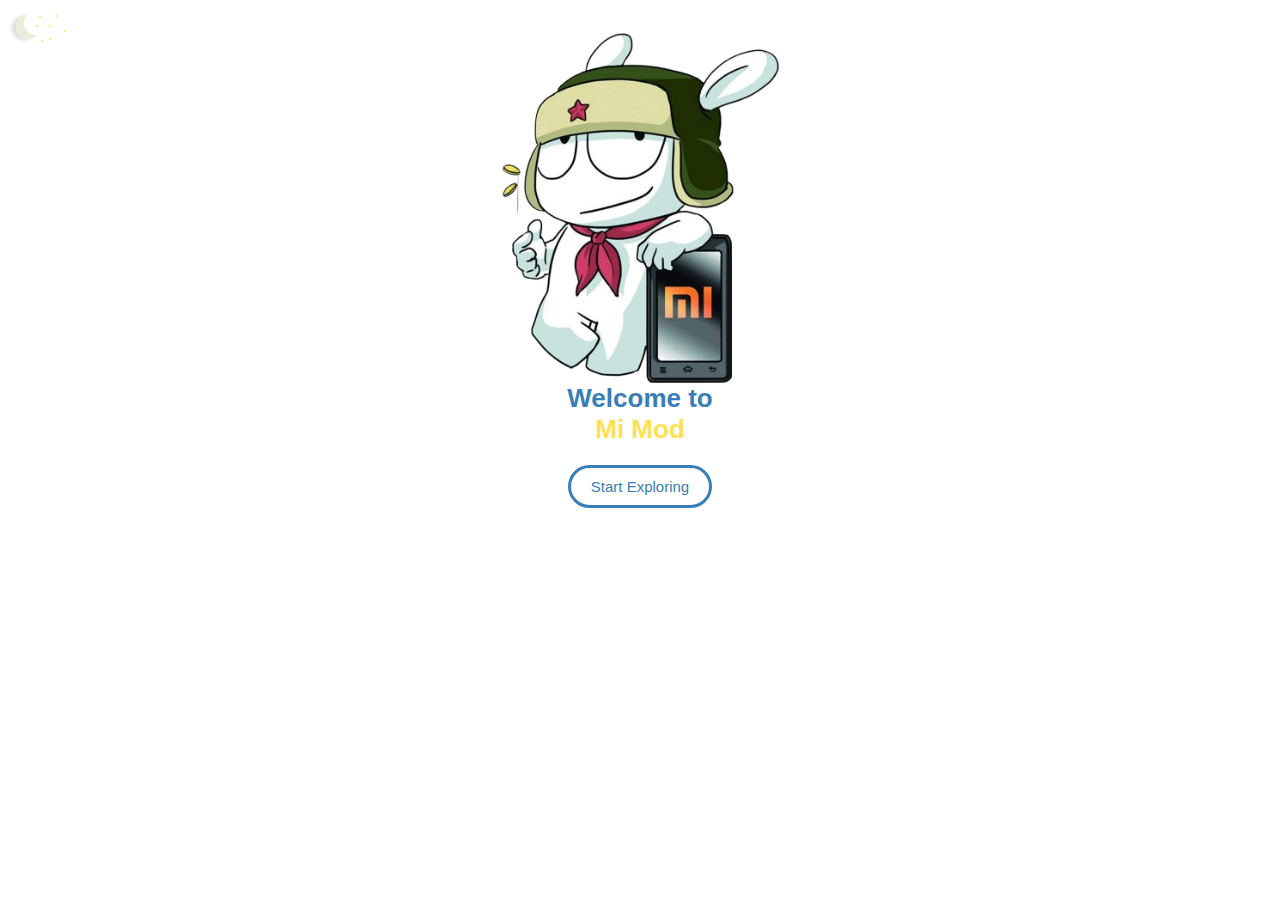
<file: index.html>
<!DOCTYPE html>
<html lang="en">
<head>
  <meta charset="UTF-8">
  <meta name="viewport" content="width=device-width, initial-scale=1.0">
  <meta http-equiv="X-UA-Compatible" content="ie=edge">
  <title>Mi Mod</title>
  <link rel="stylesheet" href="Mimod.css">
</head>
<body>
  <div class="card">
    <img src="αρχείο λήψης.png" alt="Mi mod" class="app-logo">
    <div class="header">
      <center><span class="welcometo">Welcome to</span> <br> <span class="python">Mi Mod</span></center>
    </div> 
    <label for="switch" class="switch">
    <input id="switch" type="checkbox" />
    <span class="slider"></span>
    <span class="decoration"></span>
    </label>
  

    <button class="App-button" onclick="window.location.href='mimod.html';">Start Exploring</button>
  </div>
  <script>
    const switchButton = document.getElementById("switch");
    const body = document.body;

    if (localStorage.getItem("theme") === "dark") {
    body.classList.add("dark-mode");
    switchButton.checked = true;
    } else {
    body.classList.add("light-mode");
    switchButton.checked = false;
    }

    switchButton.addEventListener("change", () => {
    if (switchButton.checked) {
    body.classList.remove("light-mode");
    body.classList.add("dark-mode");
    localStorage.setItem("theme", "dark");
    } else {
    body.classList.remove("dark-mode");
    body.classList.add("light-mode");
    localStorage.setItem("theme", "light");
    }
    });

  </script>
</body>
</html>
</file>
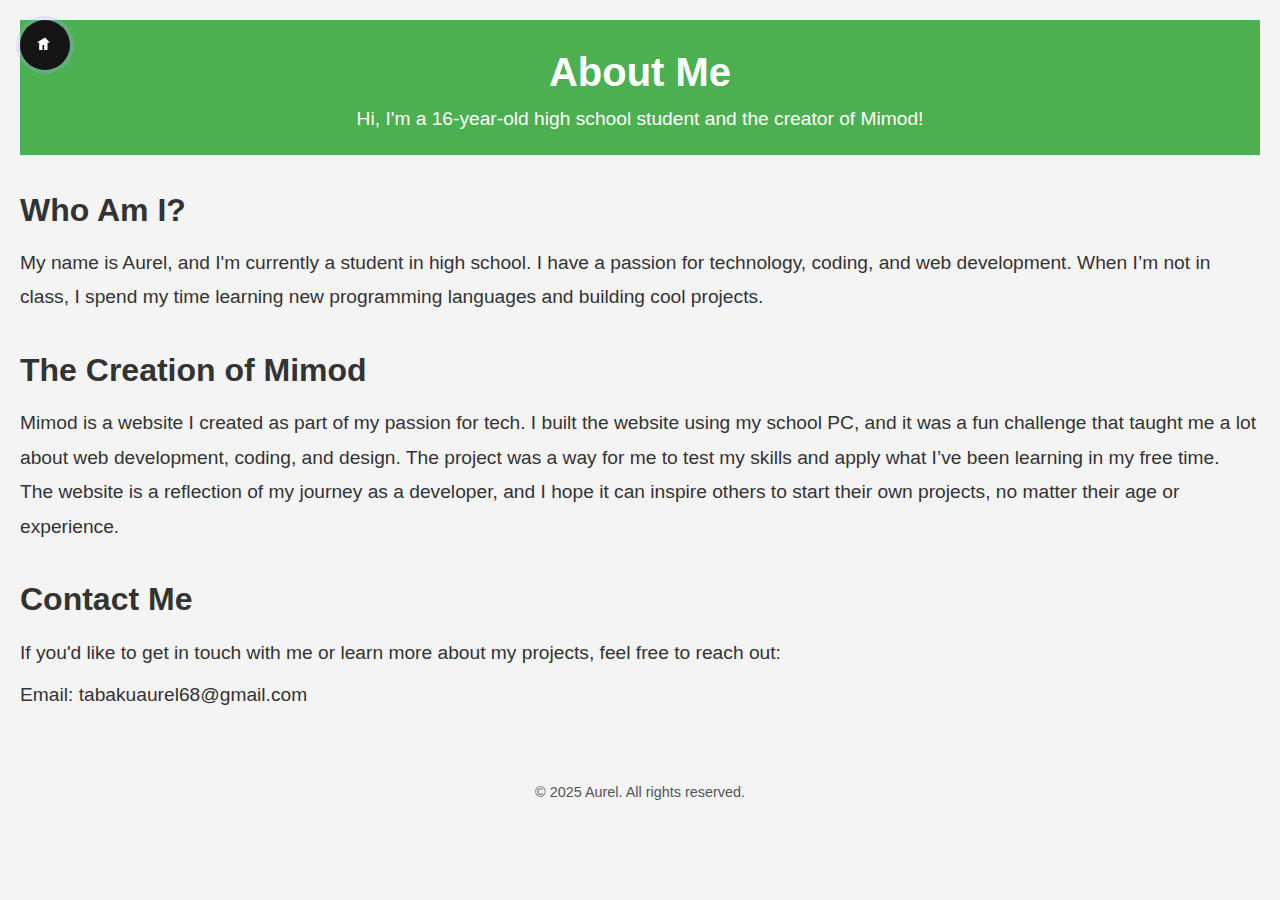
<file: about.html>
<!DOCTYPE html>
<html lang="en">
<head>
    <meta charset="UTF-8">
    <meta name="viewport" content="width=device-width, initial-scale=1.0">
    <title>About Me - Mimod Creator</title>
    <style>
        * {
            margin: 0;
            padding: 0;
            box-sizing: border-box;
        }

        body {
            font-family: Arial, sans-serif;
            line-height: 1.6;
            background-color: #f4f4f4;
            color: #333;
            padding: 20px;
        }

        header {
            background-color: #4CAF50;
            color: white;
            text-align: center;
            padding: 20px;
            margin-bottom: 30px;
        }

        header h1 {
            font-size: 2.5em;
        }

        header p {
            font-size: 1.2em;
        }

        section {
            margin-bottom: 30px;
        }

        section h2 {
            font-size: 2em;
            color: #333;
            margin-bottom: 10px;
        }

        section p {
            font-size: 1.2em;
            line-height: 1.8;
        }

        ul {
            list-style-type: none;
            margin-top: 10px;
        }

        ul li {
            font-size: 1.2em;
        }

        footer {
            text-align: center;
            font-size: 1em;
            color: #555;
            margin-top: 50px;
            padding-top: 20px;
        }

        footer p {
            font-size: 0.9em;
        }

        /* Back to Home Button Styles */
        .button {
            width: 50px;
            height: 50px;
            border-radius: 50%;
            background-color: rgb(20, 20, 20);
            border: none;
            font-weight: 600;
            display: flex;
            align-items: center;
            justify-content: center;
            box-shadow: 0px 0px 0px 4px rgba(180, 160, 255, 0.253);
            cursor: pointer;
            transition-duration: 0.3s;
            overflow: hidden;
            position: fixed;
            top: 20px; /* Set to top of the screen */
            left: 20px; /* Set to left of the screen */
            z-index: 10;
        }

        .svgIcon {
            width: 20px;
            transition-duration: 0.3s;
        }

        .button:hover {
            width: 140px;
            border-radius: 50px;
            background-color: rgb(181, 160, 255);
        }

        .button:hover .svgIcon {
            transform: translateY(-200%);
        }

        .button::before {
            position: absolute;
            bottom: -20px;
            content: "Back to Home";
            color: white;
            font-size: 0px;
            transition-duration: 0.3s;
        }

        .button:hover::before {
            font-size: 13px;
            opacity: 1;
            bottom: unset;
            transition-duration: 0.3s;
        }
    </style>
</head>
<body>

    <header id="home">
        <h1>About Me</h1>
        <p>Hi, I'm a 16-year-old high school student and the creator of Mimod!</p>
    </header>

    <section id="intro">
        <h2>Who Am I?</h2>
        <p>My name is Aurel, and I'm currently a student in high school. I have a passion for technology, coding, and web development. When I’m not in class, I spend my time learning new programming languages and building cool projects.</p>
    </section>

    <section id="mimod">
        <h2>The Creation of Mimod</h2>
        <p>Mimod is a website I created as part of my passion for tech. I built the website using my school PC, and it was a fun challenge that taught me a lot about web development, coding, and design. The project was a way for me to test my skills and apply what I’ve been learning in my free time.</p>
        <p>The website is a reflection of my journey as a developer, and I hope it can inspire others to start their own projects, no matter their age or experience.</p>
    </section>

    <section id="contact">
        <h2>Contact Me</h2>
        <p>If you'd like to get in touch with me or learn more about my projects, feel free to reach out:</p>
        <ul>
            <li>Email: tabakuaurel68@gmail.com</li>
        </ul>
    </section>

    <footer>
        <p>&copy; 2025 Aurel. All rights reserved.</p>
    </footer>

    <!-- Back to Home Button -->
    <a href="mimod.html">
        <button class="button">
            <!-- Home SVG Icon -->
            <svg class="svgIcon" xmlns="http://www.w3.org/2000/svg" viewBox="0 0 24 24">
                <path d="M12 3L2 9h3v9h4V12h2v6h4V9h3L12 3z" fill="white"/>
            </svg>
        </button>
    </a>

</body>
</html>
</file>
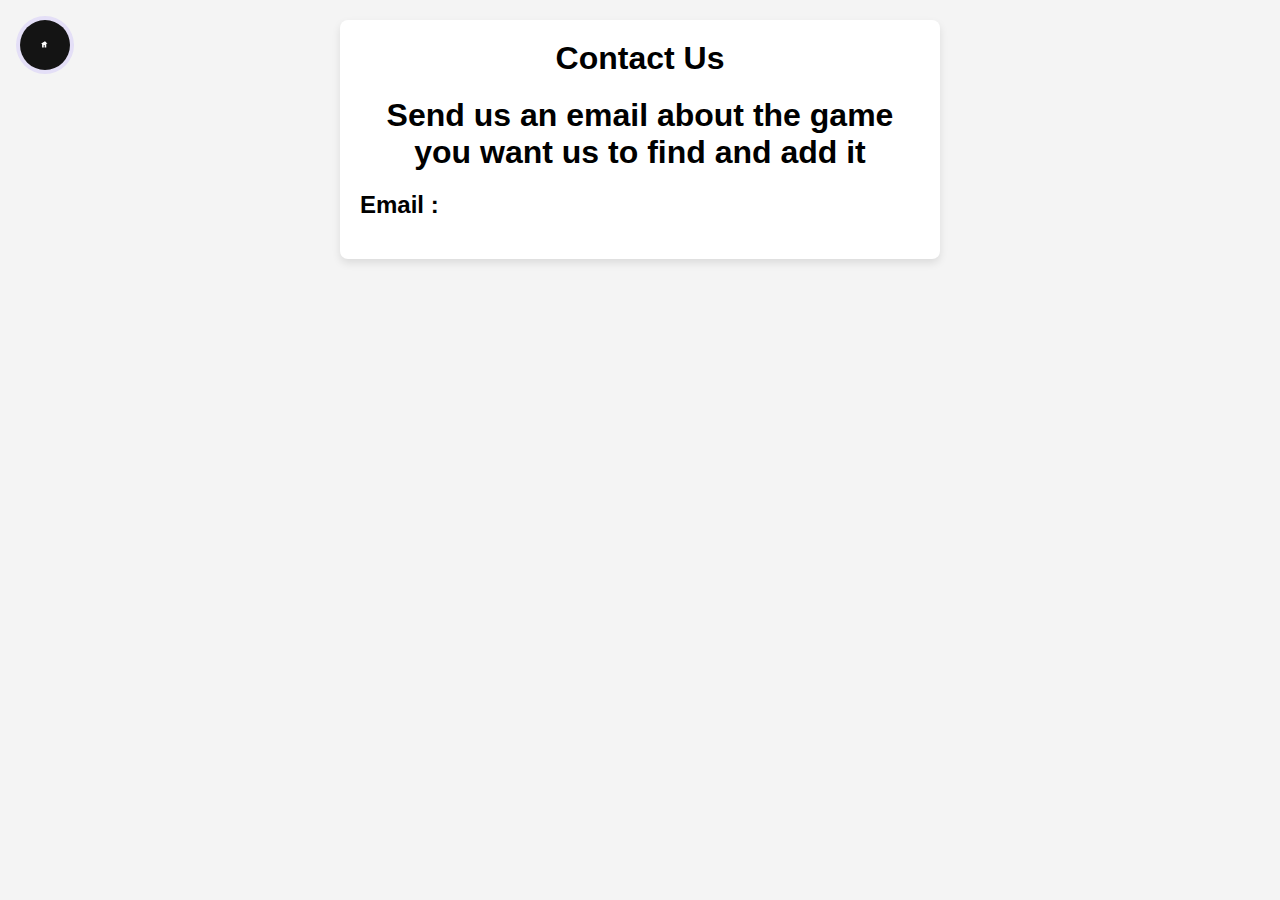
<file: contact.html>
<!DOCTYPE html>
<html lang="en">
<head>
    <meta charset="UTF-8">
    <meta name="viewport" content="width=device-width, initial-scale=1.0">
    <title>Contact Us</title>
    <style>
        * {
            margin: 0;
            padding: 0;
            box-sizing: border-box;
        }

        body {
            font-family: Arial, sans-serif;
            background-color: #f4f4f4;
            padding: 20px;
        }

        .container {
            max-width: 600px;
            margin: 0 auto;
            background-color: #fff;
            padding: 20px;
            border-radius: 8px;
            box-shadow: 0 4px 8px rgba(0, 0, 0, 0.1);
        }

        h1 {
            text-align: center;
            margin-bottom: 20px;
        }

        label {
            font-size: 16px;
            margin-bottom: 5px;
            display: block;
        }

        input, textarea {
            width: 100%;
            padding: 10px;
            margin: 10px 0;
            border: 1px solid #ccc;
            border-radius: 4px;
            font-size: 16px;
        }

        textarea {
            height: 150px;
            resize: vertical;
        }

        button {
            background-color: #4CAF50;
            color: white;
            padding: 10px 20px;
            border: none;
            border-radius: 4px;
            cursor: pointer;
            width: 100%;
            font-size: 16px;
        }

        button:hover {
            background-color: #45a049;
        }

        #response {
            text-align: center;
            margin-top: 20px;
            font-weight: bold;
        }

        /* Back to Home Button Styles */
        .button {
            width: 50px;
            height: 50px;
            border-radius: 50%;
            background-color: rgb(20, 20, 20);
            border: none;
            font-weight: 600;
            display: flex;
            align-items: center;
            justify-content: center;
            box-shadow: 0px 0px 0px 4px rgba(180, 160, 255, 0.253);
            cursor: pointer;
            transition-duration: 0.3s;
            overflow: hidden;
            position: fixed;
            top: 20px; /* Set to top of the screen */
            left: 20px; /* Set to left of the screen */
            z-index: 10;
        }

        .svgIcon {
            width: 20px;
            transition-duration: 0.3s;
        }

        .button:hover {
            width: 140px;
            border-radius: 50px;
            background-color: rgb(181, 160, 255);
        }

        .button:hover .svgIcon {
            transform: translateY(-200%);
        }

        .button::before {
            position: absolute;
            bottom: -20px;
            content: "Back to Home";
            color: white;
            font-size: 0px;
            transition-duration: 0.3s;
        }

        .button:hover::before {
            font-size: 13px;
            opacity: 1;
            bottom: unset;
            transition-duration: 0.3s;
        }
    </style>
</head>
<body>

    <div class="container">
        <h1>Contact Us</h1>

        <h1>Send us an email about the game you want us to find and add it</h1>
        <h2>Email : </h2>

        <!-- Here, you can add your form if needed, like this: -->
        <!-- <form>your form content</form> -->

        <div id="response">
            <?php
                if (isset($response)) {
                    echo $response;
                }
            ?>
        </div>
    </div>

    <!-- Back to Home Button -->
    <a href="mimod.html">
        <button class="button">
            <!-- Home SVG Icon -->
            <svg class="svgIcon" xmlns="http://www.w3.org/2000/svg" viewBox="0 0 24 24">
                <path d="M12 3L2 9h3v9h4V12h2v6h4V9h3L12 3z" fill="white"/>
            </svg>
        </button>
    </a>

</body>
</html>
</file>
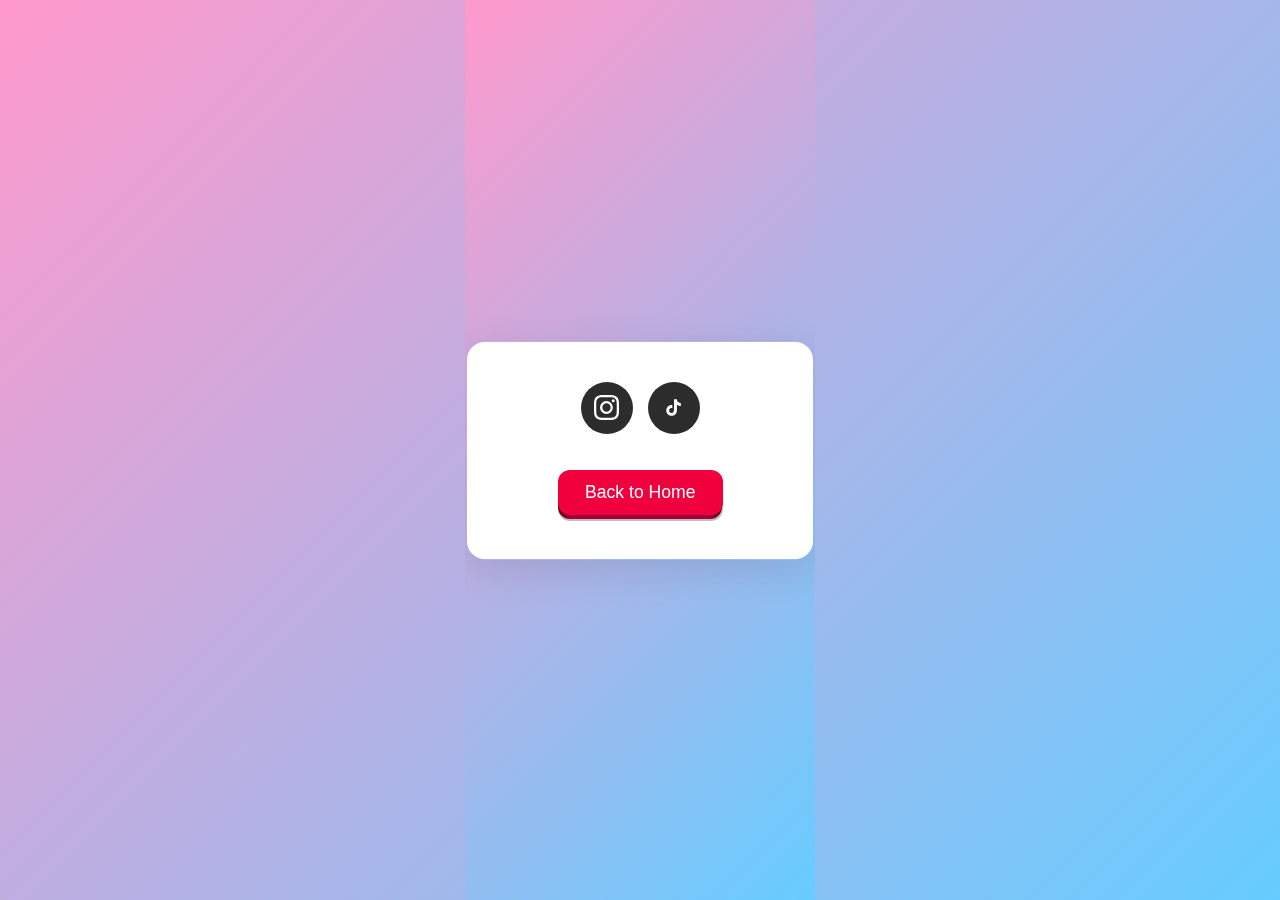
<file: socialmed.html>
<!DOCTYPE html>
<html lang="en">
<head>
  <meta charset="UTF-8">
  <meta name="viewport" content="width=device-width, initial-scale=1.0">
  <title>Creative Social Media Buttons and Back to Home</title>
  <style>
    * {
      margin: 0;
      padding: 0;
      box-sizing: border-box;
    }

    body, html {
      height: 100%;
      display: flex;
      justify-content: center;
      align-items: center;
      background: linear-gradient(135deg, #ff99cc, #66ccff);
      font-family: Arial, sans-serif;
      overflow: hidden;
    }

    /* Creative Box */
    .creative-box {
      position: relative;
      background: white;
      padding: 40px;
      border-radius: 20px;
      box-shadow: 0 10px 40px rgba(0, 0, 0, 0.1);
      border: 2px solid transparent;
      background-clip: padding-box;
      transition: all 0.3s ease-in-out;
      width: 350px;
      text-align: center;
    }

    .creative-box:hover {
      box-shadow: 0 20px 50px rgba(0, 0, 0, 0.2);
      border: 2px solid #ff66b2;
    }

    /* Social Media Buttons */
    .social-container {
      display: flex;
      gap: 15px;
      justify-content: center;
      margin-bottom: 20px;
    }

    .social-container .social-button {
      width: 52px;
      height: 52px;
      border-radius: 50%;
      background-color: rgb(44, 44, 44);
      display: flex;
      align-items: center;
      justify-content: center;
      transition: background-color 0.3s ease;
    }

    .social-container .social-button:hover {
      background-color: #ff66b2;
      transform: scale(1.1);
    }

    /* Back to Home Button */
    button {
      position: relative;
      border: none;
      background: transparent;
      padding: 0;
      cursor: pointer;
      outline-offset: 4px;
      transition: filter 250ms;
      user-select: none;
      touch-action: manipulation;
      margin-top: 20px;
    }

    .shadow {
      position: absolute;
      top: 0;
      left: 0;
      width: 100%;
      height: 100%;
      border-radius: 12px;
      background: hsl(0deg 0% 0% / 0.25);
      will-change: transform;
      transform: translateY(2px);
      transition: transform 600ms cubic-bezier(.3, .7, .4, 1);
    }

    .edge {
      position: absolute;
      top: 0;
      left: 0;
      width: 100%;
      height: 100%;
      border-radius: 12px;
      background: linear-gradient(to left, hsl(340deg 100% 16%) 0%, hsl(340deg 100% 32%) 8%, hsl(340deg 100% 32%) 92%, hsl(340deg 100% 16%) 100%);
    }

    .front {
      display: block;
      position: relative;
      padding: 12px 27px;
      border-radius: 12px;
      font-size: 1.1rem;
      color: white;
      background: hsl(345deg 100% 47%);
      will-change: transform;
      transform: translateY(-4px);
      transition: transform 600ms cubic-bezier(.3, .7, .4, 1);
    }

    button:hover {
      filter: brightness(110%);
    }

    button:hover .front {
      transform: translateY(-6px);
      transition: transform 250ms cubic-bezier(.3, .7, .4, 1.5);
    }

    button:active .front {
      transform: translateY(-2px);
      transition: transform 34ms;
    }

    button:hover .shadow {
      transform: translateY(4px);
      transition: transform 250ms cubic-bezier(.3, .7, .4, 1.5);
    }

    button:active .shadow {
      transform: translateY(1px);
      transition: transform 34ms;
    }

    button:focus:not(:focus-visible) {
      outline: none;
    }

    /* Add a creative hover effect for the button */
    .creative-box button:hover .front {
      transform: translateY(-8px);
      background: linear-gradient(135deg, #ff66b2, #66ccff);
    }

    .creative-box button:active .front {
      transform: translateY(-3px);
      background: hsl(345deg 100% 35%);
    }

    /* Social Media Icon Styles */
    .socialSvg {
      width: 25px;
      fill: white;
      transition: transform 0.3s ease;
    }

    .social-container .social-button:hover .socialSvg {
      transform: scale(1.2);
    }
  </style>
</head>
<body>
  <div class="creative-box">
    <div class="social-container">
      <!-- Instagram Button -->
      <a href="https://www.instagram.com/aurel._.tabaku?igsh=MXhuZjgycTlzbjNoYg==" class="social-button">
        <svg class="socialSvg" xmlns="http://www.w3.org/2000/svg" viewBox="0 0 16 16" fill="none">
          <path d="M8 0C5.829 0 5.556.01 4.703.048 3.85.088 3.269.222 2.76.42a3.917 3.917 0 0 0-1.417.923A3.927 3.927 0 0 0 .42 2.76C.222 3.268.087 3.85.048 4.7.01 5.555 0 5.827 0 8.001c0 2.172.01 2.444.048 3.297.04.852.174 1.433.372 1.942.205.526.478.972.923 1.417.444.445.89.719 1.416.923.51.198 1.09.333 1.942.372C5.555 15.99 5.827 16 8 16s2.444-.01 3.298-.048c.851-.04 1.434-.174 1.943-.372a3.916 3.916 0 0 0 1.416-.923c.445-.445.718-.891.923-1.417.197-.509.332-1.09.372-1.942C15.99 10.445 16 10.173 16 8s-.01-2.445-.048-3.299c-.04-.851-.175-1.433-.372-1.941a3.926 3.926 0 0 0-.923-1.417A3.911 3.911 0 0 0 13.24.42c-.51-.198-1.092-.333-1.943-.372C10.443.01 10.172 0 7.998 0h.003zm-.717 1.442h.718c2.136 0 2.389.007 3.232.046.78.035 1.204.166 1.486.275.373.145.64.319.92.599.28.28.453.546.598.92.11.281.24.705.275 1.485.039.843.047 1.096.047 3.231s-.008 2.389-.047 3.232c-.035.78-.166 1.203-.275 1.485a2.47 2.47 0 0 1-.599.919c-.28.28-.546.453-.92.598-.28.11-.704.24-1.485.276-.843.038-1.096.047-3.232.047s-2.39-.009-3.233-.047c-.78-.036-1.203-.166-1.485-.276a2.478 2.478 0 0 1-.92-.598 2.48 2.48 0 0 1-.6-.92c-.109-.281-.24-.705-.275-1.485-.038-.843-.046-1.096-.046-3.233 0-2.136.008-2.388.046-3.231.036-.78.166-1.204.276-1.486.145-.373.319-.64.599-.92.28-.28.546-.453.92-.598.282-.11.705-.24 1.485-.276.738-.034 1.024-.044 2.515-.045v.002zm4.988 1.328a.96.96 0 1 0 0 1.92.96.96 0 0 0 0-1.92zm-4.27 1.122a4.109 4.109 0 1 0 0 8.217 4.109 4.109 0 0 0 0-8.217zm0 1.441a2.667 2.667 0 1 1 0 5.334 2.667 2.667 0 0 1 0-5.334z"></path>
        </svg>
      </a>

      <!-- Tiktok Button -->
      <a href="#" class="social-button">
        <svg class="socialSvg" xmlns="http://www.w3.org/2000/svg" viewBox="0 0 48 48" version="1.1">
          <g>
            <path d="M38.0766847,15.8542954 C36.0693906,15.7935177 34.2504839,14.8341149 32.8791434,13.5466056 C32.1316475,12.8317108 31.540171,11.9694126 31.1415066,11.0151329 C30.7426093,10.0603874 30.5453728,9.03391952 30.5619062,8 L24.9731521,8 L24.9731521,28.8295196 C24.9731521,32.3434487 22.8773693,34.4182737 20.2765028,34.4182737 C19.6505623,34.4320127 19.0283477,34.3209362 18.4461858,34.0908659 C17.8640239,33.8612612 17.3337909,33.5175528 16.8862248,33.0797671 C16.4386588,32.6422142 16.0833071,32.1196657 15.8404292,31.5426268 C15.5977841,30.9658208 15.4727358,30.3459348 15.4727358,29.7202272 C15.4727358,29.0940539 15.5977841,28.4746337 15.8404292,27.8978277 C16.0833071,27.3207888 16.4386588,26.7980074 16.8862248,26.3604545 C17.3337909,25.9229017 17.8640239,25.5791933 18.4461858,25.3491229 C19.0283477,25.1192854 19.6505623,25.0084418 20.2765028,25.0219479 C20.7939283,25.0263724 21.3069293,25.1167239 21.794781,25.2902081 L21.794781,19.5985278 C21.2957518,19.4900128 20.7869423,19.436221 20.2765028,19.4380839 C18.2431278,19.4392483 16.2560928,20.0426009 14.5659604,21.1729264 C12.875828,22.303019 11.5587449,23.9090873 10.7814424,25.7878401 C10.003907,27.666593 9.80084889,29.7339663 10.1981162,31.7275214 C10.5953834,33.7217752 11.5748126,35.5530237 13.0129853,36.9904978 C14.4509252,38.4277391 16.2828722,39.4064696 18.277126,39.8028054 C20.2711469,40.1991413 22.3382874,39.9951517 24.2163416,39.2169177 C26.0948616,38.4384508 27.7002312,37.1209021 28.8296253,35.4300711 C29.9592522,33.7397058 30.5619062,31.7522051 30.5619062,29.7188301 L30.5619062,18.8324027 C32.7275484,20.3418321 35.3149087,21.0404263 38.0766847,21.0867664 L38.0766847,15.8542954 Z"></path>
          </g>
        </svg>
      </a>
    </div>
    <!-- Back to Home Button -->
    <button onclick="window.location.href='/'">
      <span class="shadow"></span>
      <span class="edge"></span>
      <span class="front text">Back to Home</span>
    </button>
  </div>
</body>
</html>
</file>
<file: Mimod.css>
/* Default styles for the light mode */
body {
    background-color: #f0f0f0;
    color: #191e24;
    transition: background-color 0.5s ease, color 0.5s ease;
  }
  
  .card {
    background-color: #fff;
    display: flex;
    flex-direction: column;
    align-items: center;
    justify-content: center;
    font-size: 26px;
    font-weight: 700;
    font-family: -apple-system, BlinkMacSystemFont, 'Segoe UI', Roboto, Oxygen, Ubuntu, Cantarell, 'Open Sans', 'Helvetica Neue', sans-serif;
    padding: 25px 5px;
    color: #191e24;
    transition: background-color 0.5s ease, color 0.5s ease, border-color 0.5s ease;
  }
  
  /* Light mode specific styles */
  .light-mode {
    background-color: #ffffff;
    color: #191e24;
  }
  
  .light-mode .card {
    background-color: #ffffff;
    color: #191e24;

  }
  
  .light-mode .App-button {
    background-color: transparent;
    color: #387EB8;
    border: 3px solid #387EB8;
  }
  
  .light-mode .slider {
    background-color: #fff;
  }
  
  .light-mode .slider:before {
    background-color: #fff;
  }
  
  /* Dark mode specific styles */
  .dark-mode {
    background-color: #121212; /* Darker background color for dark mode */
    color: white;
    transition: background-color 0.5s ease;
  }
  
  .dark-mode .card {
    background-color: #121212; /* Darker card background for dark mode */
    color: white;
  }
  
  .dark-mode .App-button {
    background-color: transparent;
    color: #FFE052;
    border: 3px solid #FFE052;
  }
  
  .dark-mode .slider {
    background-color: #20262c;
  }
  
  .dark-mode .slider:before {
    background-color: #333;
  }
  
  /* Other existing styles */
  .App-logo {
    pointer-events: none;
    margin-top: -40px;
    margin-bottom: -40px;
    width: 250px;
  }
  
  .App-button {
    padding: 10px 20px;
    font-family: -apple-system, BlinkMacSystemFont, 'Segoe UI', Roboto, Oxygen, Ubuntu, Cantarell, 'Open Sans', 'Helvetica Neue', sans-serif;
    font-size: 15px;
    border-radius: 5em;
    margin-top: 20px;
    transition: 0.2s;
  }
  
  .App-button:hover {
    color: #000000;
    background-color: #FFE052;
  }
  
  .welcometo {
    color: #387EB8;
  }
  
  .python {
    color: #FFE052;
  }
  
  /* The switch styling - From Uiverse.io by juanpabl0svn */
  .switch {
    font-size: 17px;
    position: absolute;
    top: 10px;
    left: 10px;
    display: inline-block;
    width: 3.5em;
    height: 2em;
    cursor: pointer;
    transition: background-color 0.3 ease;
  }
  
  /* Hide default HTML checkbox */
  .switch input {
    opacity: 0;
    width: 0;
    height: 0;
  }
  
  /* The slider */
  .slider {
    --background: #000000;
    position: absolute;
    cursor: pointer;
    top: 0;
    left: 0;
    right: 0;
    bottom: 0;
    background-color: var(--background);
    transition: 0.5s;
    border-radius: 30px;
  }
  
  .slider:before {
    position: absolute;
    content: "";
    height: 1.4em;
    width: 1.4em;
    border-radius: 50%;
    left: 10%;
    bottom: 15%;
    box-shadow: inset 8px -4px 0px 0px #ececd9, -4px 1px 4px 0px #dadada;
    background: var(--background);
    transition: 0.5s;
  }
  
  .decoration {
    position: absolute;
    content: "";
    height: 2px;
    width: 2px;
    border-radius: 50%;
    right: 20%;
    top: 15%;
    background: #e5f041e6;
    backdrop-filter: blur(10px);
    transition: all 0.5s;
    box-shadow: -7px 10px 0 #e5f041e6, 8px 15px 0 #e5f041e6, -17px 1px 0 #e5f041e6,
      -20px 10px 0 #e5f041e6, -7px 23px 0 #e5f041e6, -15px 25px 0 #e5f041e6;
  }
  
  input:checked ~ .decoration {
    transform: translateX(-20px);
    width: 10px;
    height: 10px;
    background: white;
    box-shadow: -12px 0 0 white, -6px 0 0 1.6px white, 5px 15px 0 1px white,
      1px 17px 0 white, 10px 17px 0 white;
  }
  
  input:checked + .slider {
    background-color: #5494de;
  }
  
  input:checked + .slider:before {
    transform: translateX(100%);
    box-shadow: inset 15px -4px 0px 15px #efdf2b, 0 0 10px 0px #efdf2b;
  }
</file>
